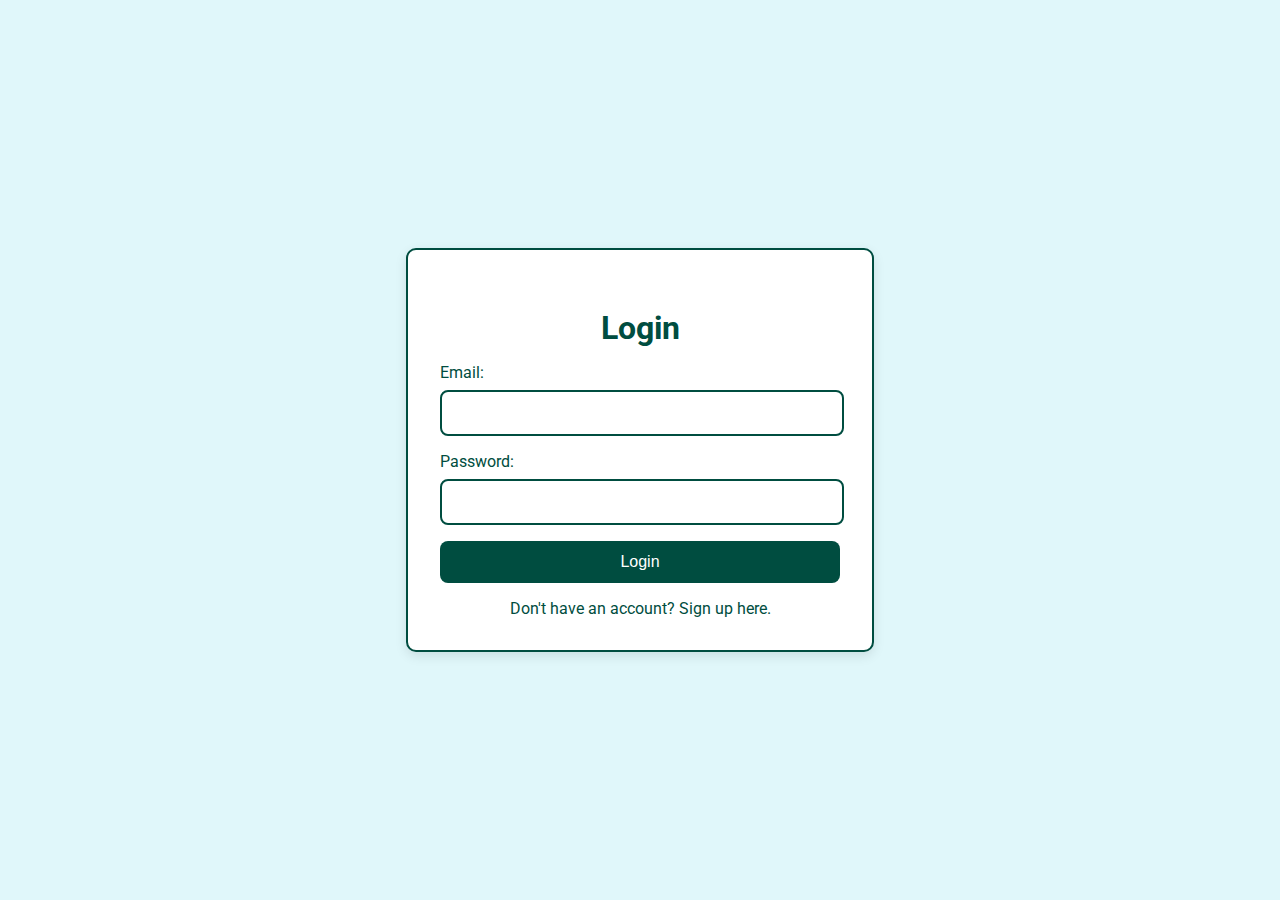
<file: login.html>
<!DOCTYPE html>
<html lang="en">
<head>
    <meta charset="UTF-8">
    <meta name="viewport" content="width=device-width, initial-scale=1.0">
    <title>Login</title>
    <style>
        @import url('https://fonts.googleapis.com/css2?family=Roboto:wght@300;400;500&display=swap');
        
        body {
            font-family: 'Roboto', sans-serif;
            background: #e0f7fa;
            display: flex;
            justify-content: center;
            align-items: center;
            height: 100vh;
            margin: 0;
        }
        .container {
            background: #ffffff;
            padding: 2rem;
            border-radius: 10px;
            border: 2px solid #004d40;
            box-shadow: 0 4px 12px rgba(0, 0, 0, 0.1);
            max-width: 400px;
            width: 100%;
            margin: 0 1rem;
        }
        h2, label, input, button, a {
            color: #004d40;
            font-size: 1rem;
        }
        h2 {
            text-align: center;
            margin-bottom: 1rem;
            font-size: 2rem;
        }
        label {
            display: block;
            margin-bottom: 0.5rem;
        }
        input {
            width: calc(100% - 1.5rem);
            padding: 0.75rem;
            margin-bottom: 1rem;
            border: 2px solid #004d40;
            border-radius: 8px;
            margin-left: auto;
            margin-right: auto;
            background: #ffffff;
        }
        button {
            width: 100%;
            padding: 0.75rem;
            background: #004d40;
            border: none;
            border-radius: 8px;
            color: #ffffff;
            font-size: 1rem;
            cursor: pointer;
            transition: background 0.3s ease;
        }
        button:hover {
            background: #002d24;
        }
        a {
            display: block;
            text-align: center;
            margin-top: 1rem;
            text-decoration: none;
            transition: color 0.3s ease, text-decoration 0.3s ease;
        }
        a:hover {
            color: #002d24;
            text-decoration: underline;
        }
        @media (max-width: 480px) {
            .container {
                padding: 1rem;
            }
            h2 {
                font-size: 1.5rem;
            }
        }
    </style>
</head>
<body>
    <div class="container">
        <h2>Login</h2>
        <form action="/loginSubmit" method="post">
            <label for="email">Email:</label>
            <input type="email" id="email" name="email" required>
            <label for="password">Password:</label>
            <input type="password" id="password" name="password" required>
            <button type="submit">Login</button>
        </form>
        <a href="/signup">Don't have an account? Sign up here.</a>
    </div>
</body>
</html>
</file>
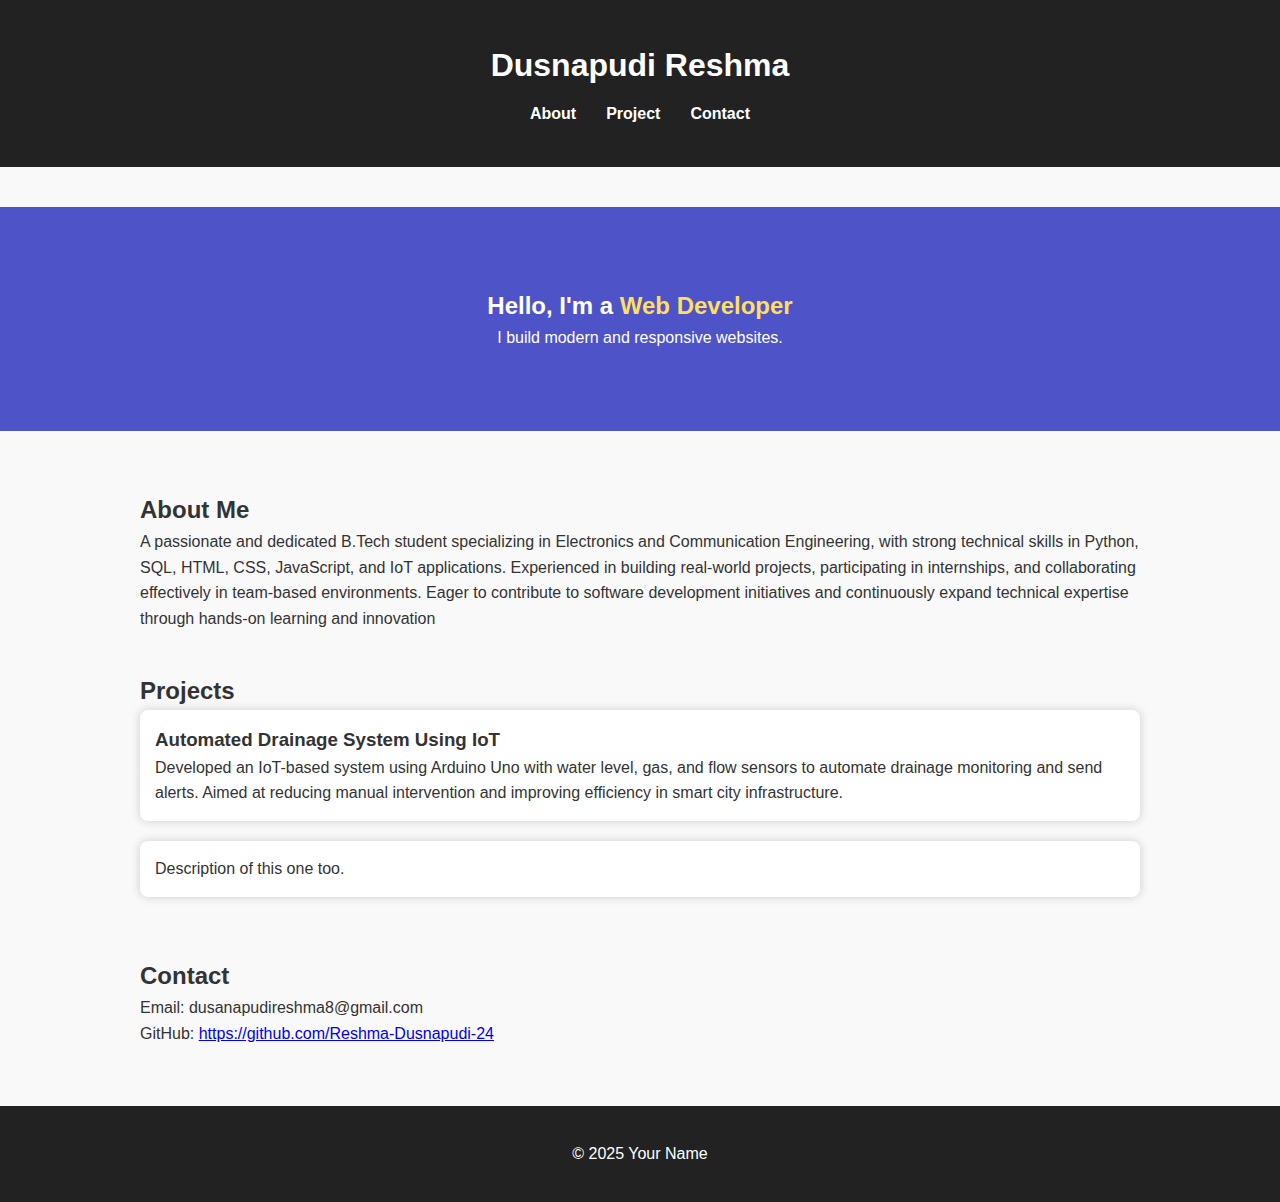
<file: portfolio.html>
<!DOCTYPE html>
<html lang="en">
<head>
  <meta charset="UTF-8" />
  <meta name="viewport" content="width=device-width, initial-scale=1.0"/>
  <title>Dusnapudi Reshma Durga Devi - Portfolio</title>
  <link rel="stylesheet" href="style.css" />
</head>
<body>
  <header>
    <div class="container">
      <h1>Dusnapudi Reshma </h1>
      <nav>
        <ul>
          <li><a href="#about">About</a></li>
          <li><a href="#projects">Project</a></li>
          <li><a href="#contact">Contact</a></li>
        </ul>
      </nav>
    </div>
  </header>

  <section class="hero">
    <div class="container">
      <h2>Hello, I'm a <span class="highlight">Web Developer</span></h2>
      <p>I build modern and responsive websites.</p>
    </div>
  </section>

  <section id="about" class="container">
    <h2>About Me</h2>
    <p>A passionate and dedicated B.Tech student specializing in Electronics and Communication Engineering, with strong technical skills in Python, SQL, HTML, CSS, JavaScript, and IoT applications. Experienced in building real-world projects, participating in internships, and collaborating effectively in team-based environments. Eager to contribute to software development initiatives and continuously expand technical expertise through hands-on learning and innovation</p>
  </section>

  <section id="projects" class="container">
    <h2>Projects</h2>
    <div class="project">
      <h3>Automated Drainage System Using IoT</h3>
      <p>Developed an IoT-based system using Arduino Uno with water level, gas, and flow sensors to automate drainage monitoring and send alerts. Aimed at reducing manual intervention and improving efficiency in smart city infrastructure.</p>
    </div>
    <div class="project">
      <h3> </h3>
      <p>Description of this one too.</p>
    </div>
  </section>

  <section id="contact" class="container">
    <h2>Contact</h2>
    <p>Email: dusanapudireshma8@gmail.com</p>
    <p>GitHub: <a href="https://github.com/Reshma-Dusnapudi-24" target="_blank">https://github.com/Reshma-Dusnapudi-24</a></p>
  </section>

  <footer>
    <div class="container">
      <p>&copy; 2025 Your Name</p>
    </div>
  </footer>
</body>
</html>
</file>
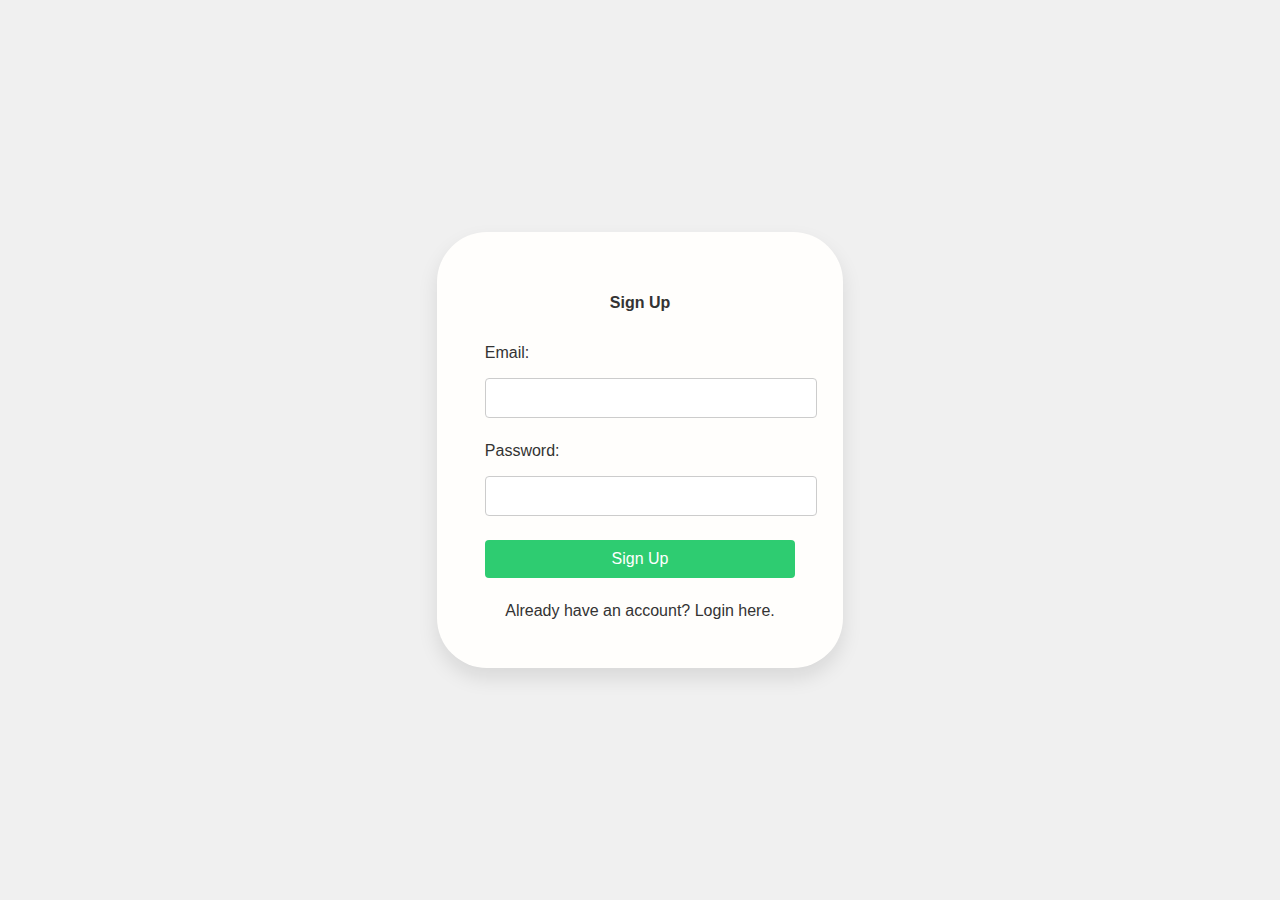
<file: signup.html>
<!DOCTYPE html>
<html lang="en">
<head>
  <meta charset="UTF-8">
  <meta name="viewport" content="width=device-width, initial-scale=1.0">
  <title>Sign Up</title>
  <style>
    body {
      font-family: sans-serif;
      background-color: #f0f0f0;
      display: flex;
      justify-content: center;
      align-items: center;
      height: 100vh;
      margin: 0;
    }

    .container {
      background-color: #fffefc;
      padding: 3rem;
      border-radius: 50px;
      box-shadow: 0 10px 20px rgba(0, 0, 0, 0.1);
      max-width: 500px;
      margin: 0 auto;
    }

    h2, label, input, button, a {
      color: #333;
      font-size: 16px;
    }

    h2 {
      text-align: center;
      margin-bottom: 2rem;
    }

    label {
      display: block;
      margin-bottom: 1rem;
    }

    input {
      width: 100%;
      padding: 10px;
      margin-bottom: 1.5rem;
      border: 1px solid #ccc;
      border-radius: 4px;
      background-color: #fff;
    }

    button {
      width: 100%;
      padding: 10px;
      background-color: #2ECC71;
      border: none;
      border-radius: 4px;
      color: #fff;
      font-size: 16px;
      cursor: pointer;
      transition: background 0.3s ease;
    }

    button:hover {
      background-color: #27AE60;
    }

    a {
      display: block;
      text-align: center;
      margin-top: 1.5rem;
      text-decoration: none;
      transition: color 0.3s ease, text-decoration 0.3s ease;
    }

    a:hover {
      color: #10a961;
      text-decoration: underline;
    }
  </style>
</head>
<body>
  <div class="container">
    <h2>Sign Up</h2>
    <form action="/signupSubmit" method="post">
      <label for="email">Email:</label>
      <input type="email" id="email" name="email" required>
      <label for="password">Password:</label>
      <input type="password" id="password" name="password" required>
      <button type="submit">Sign Up</button>
    </form>
    <a href="/login">Already have an account? Login here.</a>
  </div>
</body>
</html>
</file>
<file: style.css>
* {
  box-sizing: border-box;
  margin: 0;
  padding: 0;
}

body {
  font-family: 'Segoe UI', sans-serif;
  line-height: 1.6;
  background: #f9f9f9;
  color: #333;
}

.container {
  width: 90%;
  max-width: 1000px;
  margin: auto;
  padding: 20px 0;
}

header {
  background: #222;
  color: #fff;
  padding: 20px 0;
}

header h1 {
  text-align: center;
}

nav ul {
  list-style: none;
  display: flex;
  justify-content: center;
  margin-top: 10px;
}

nav ul li {
  margin: 0 15px;
}

nav ul li a {
  color: #fff;
  text-decoration: none;
  font-weight: bold;
}

.hero {
  background: #4e54c8;
  color: #fff;
  text-align: center;
  padding: 60px 20px;
}

.highlight {
  color: #ffdf5e;
}

section {
  margin: 40px 0;
}

.project {
  margin-bottom: 20px;
  padding: 15px;
  background: #fff;
  border-radius: 8px;
  box-shadow: 0 0 10px #ccc;
}

footer {
  background: #222;
  color: #fff;
  text-align: center;
  padding: 15px 0;
  margin-top: 40px;
}

@media (max-width: 600px) {
  nav ul {
    flex-direction: column;
    align-items: center;
  }

  .hero h2 {
    font-size: 24px;
  }
}
</file>
